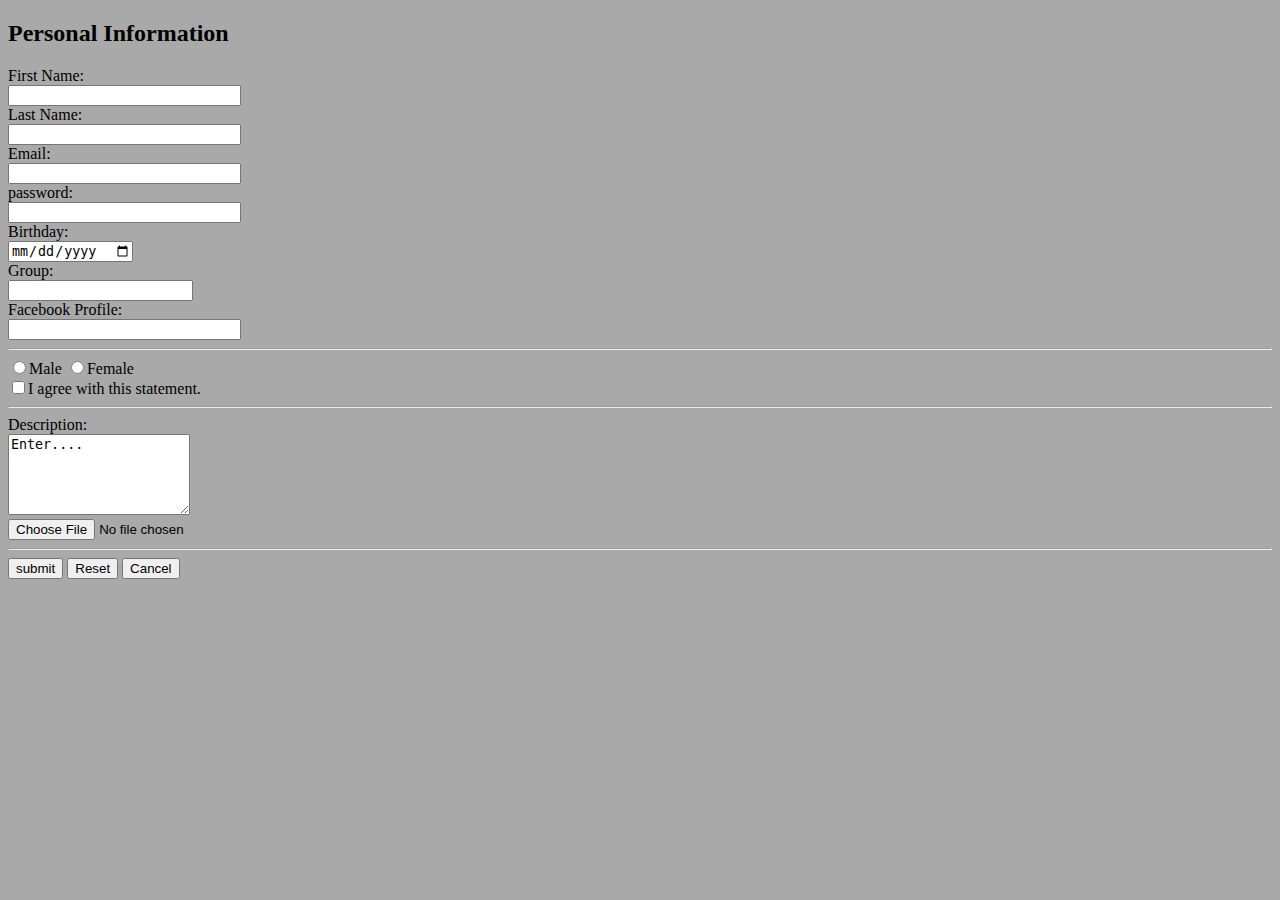
<file: html_form.html>
<!DOCTYPE html>
<html lang="en">
<head>
    <meta charset="UTF-8">
    <meta name="viewport" content="width=device-width, initial-scale=1.0">
    <title>Html_form</title>
    <link rel="stylesheet" href="form.css">
    
</head>
<body>
    <h2>Personal Information</h2>
  <form action="https://www.youtube.com/" method="host">
    <label for="fname">First Name:</label>
    <br>
    <input type="text" name="First_name" id="" size="26">
    <br>
    <label for="lname"> Last Name:</label>
    <br>
    <input type="text" name="Last_name" size="26">
    <br>
    <label for="email">Email:</label>
    <br>
    <input type="email" name="email" id="" size="26">
    <br>
    <label for="password">password:</label>
    <br>
    <input type="password" name="password" id="" size="26">
    <br>
    <label for="date">Birthday:</label>
    <br>
    <input type="date" name="bdate" size="26" value="Y-M-D">
    <br>
    <label for="">Group:</label>
    <br>
    <input type="number" name="" id="" size="26" >
    <br>
    <label for="">Facebook Profile:</label>
    <br>
    <input type="url" name="Profile" id="" size="26">
    <hr>
    <input type="radio" name="gender" value="Male">Male
    <input type="radio" name="gender" value="Female">Female
    <br>
    <input type="checkbox" name="gender" value="on">I agree with this statement.
    <br>
    <hr>
    <label for="Desp">Description:</label>
    <br>
    <textarea name="des" rows="5" cols="20">Enter....</textarea>
    <br>
    <input type="file" accept="/*" >
    <br>
    <hr>
    <button type="submit">submit</button>
    <button type="reset">Reset</button>
    <button type="cancel">Cancel</button>
    <!-- <button type="menu">Menu</button> -->
  </form>  
</body>
</html>
</file>
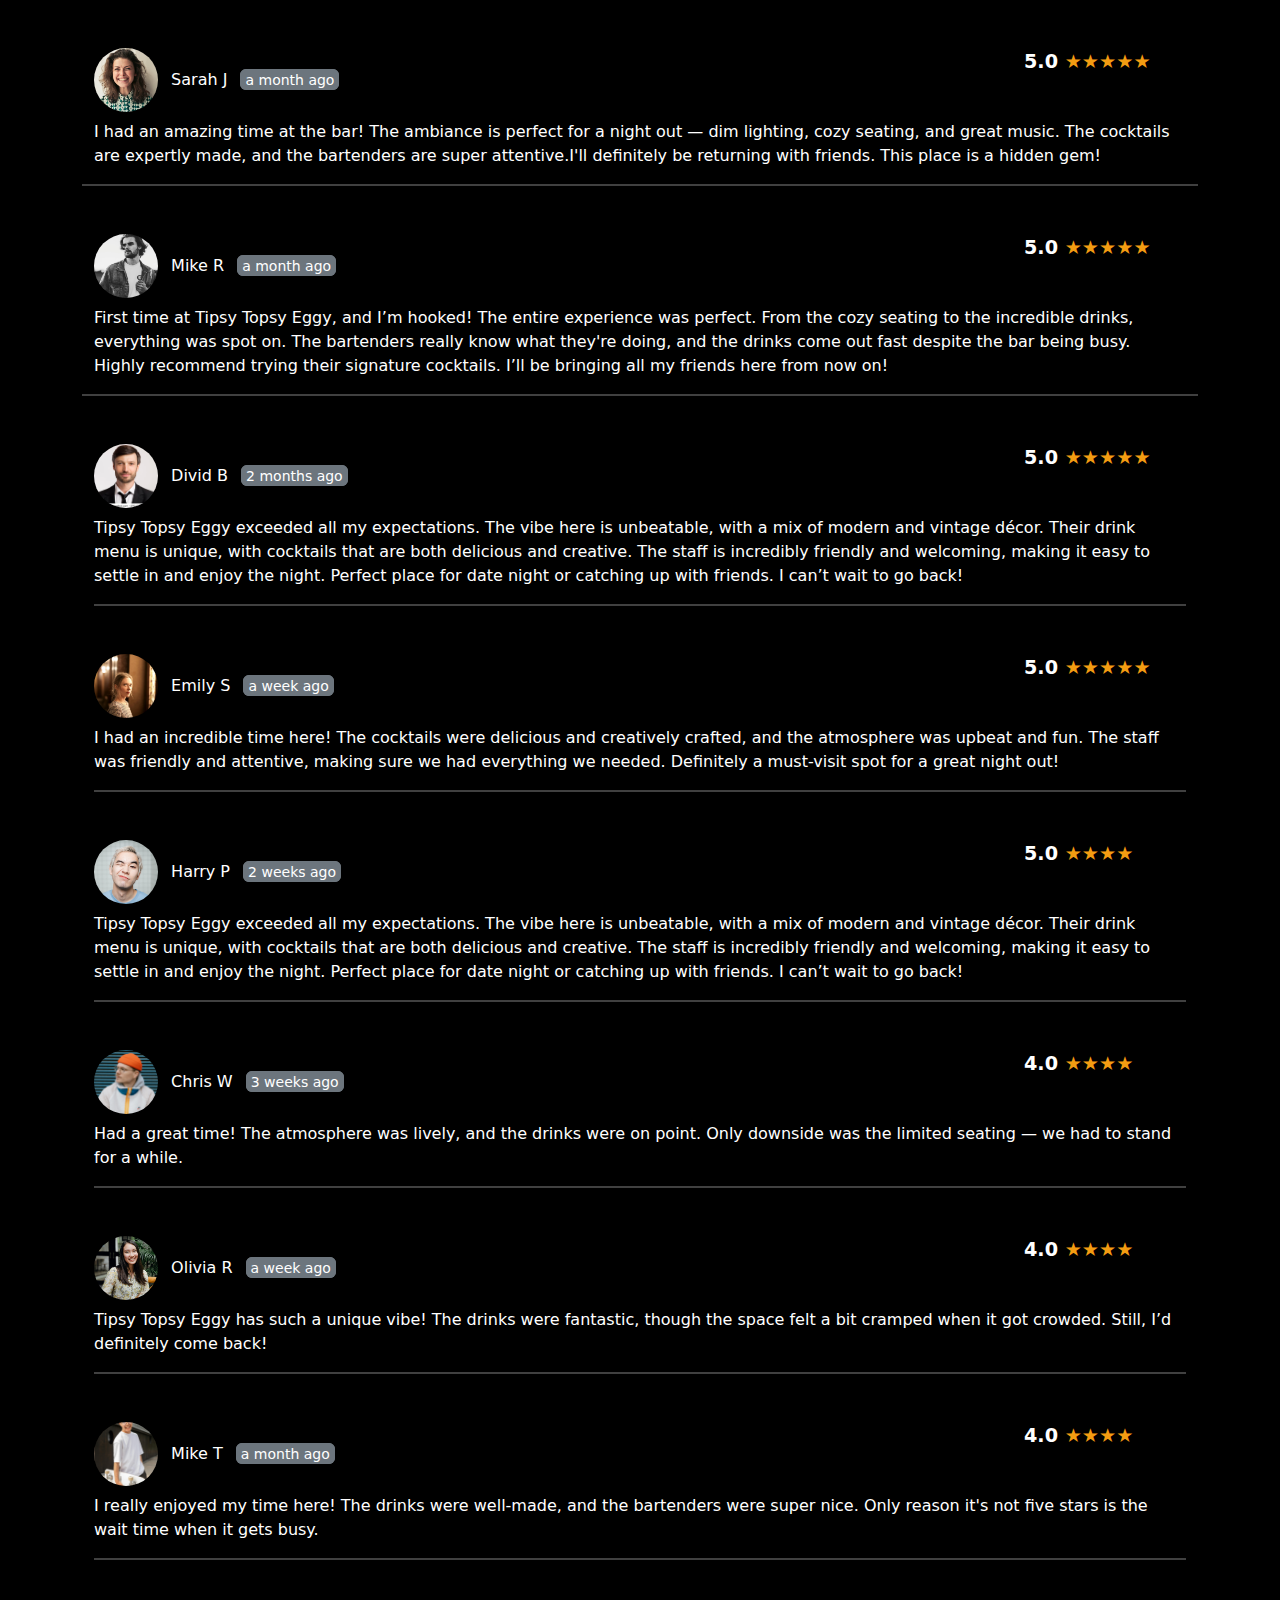
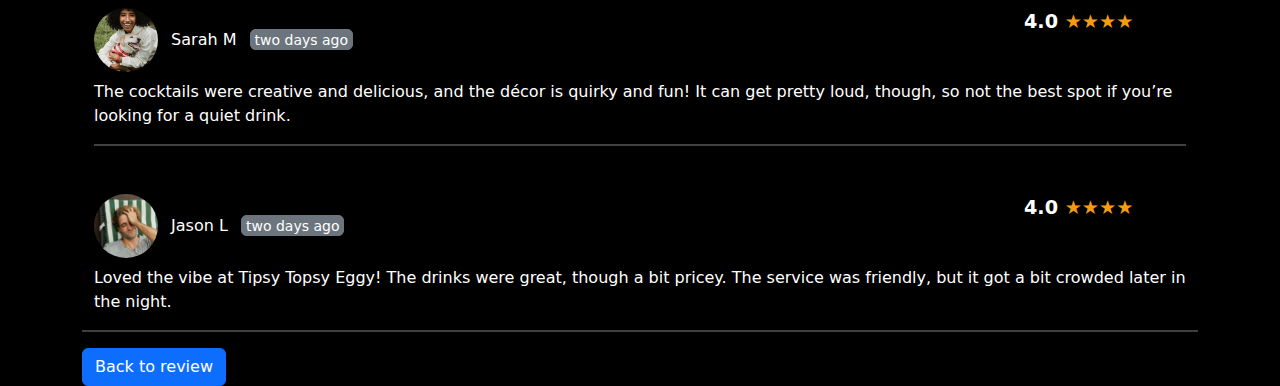
<file: review.html>
<!DOCTYPE html>
<html lang="en">
  <head>
    <meta charset="UTF-8" />
    <meta name="viewport" content="width=device-width, initial-scale=1.0" />
    <title>All Reviews</title>
    <link rel="stylesheet" href="css/all.min.css" />
    <link rel="stylesheet" href="css/bootstrap.min.css" />
    <link rel="stylesheet" href="css/style.css" />
    <link rel="stylesheet" href="css/header&footer.css />

    <link
      href="https://cdnjs.cloudflare.com/ajax/libs/font-awesome/5.15.1/css/all.min.css"
      rel="stylesheet"
    />

    <script src="js/bootstrap.bundle.min.js" defer></script>
  </head>
  <body>
    <div class="container">
      <!-- <div class="border border-opocity-10 rounded-3 m-3 p-4 shadow"> -->
      <div class="container mt-5">
        <div class="row">
          <div class="col-md-10">
            <img class="id" src="img/id3.jpg" alt="A photo of human" />
            <span class="mx-2 name">Sarah J</span>
            <span class="border border-secondary bg-secondary rounded">
              <small class="mx-1">a month ago</small>
            </span>
          </div>
          <div class="col-md-2">
            <div class="review-summary">
              5.0
              <span class="star-rating">
                &#9733;&#9733;&#9733;&#9733;&#9733;
              </span>
            </div>
          </div>
        </div>
        <p class="my-2">
          I had an amazing time at the bar! The ambiance is perfect for a night
          out — dim lighting, cozy seating, and great music. The cocktails are
          expertly made, and the bartenders are super attentive.I'll definitely
          be returning with friends. This place is a hidden gem!
        </p>
        <!-- <div class="row">
          <img
            class="bar_photo img-fluid w-30"
            src="img/bar1.jpg"
            alt="A photo of our bar"
          />
          <img
            class="bar_photo"
            src="img/bar2.webp"
            alt="Another photo of our bar"
          />
        </div> -->
      </div>
      <hr />
      <div class="container mt-5">
        <div class="row">
          <div class="col-md-10">
            <img class="id" src="img/id2.jpg" alt="A photo of human" />
            <span class="mx-2 name">Mike R</span>
            <span class="border border-secondary bg-secondary rounded">
              <small class="mx-1">a month ago</small>
            </span>
          </div>
          <div class="col-md-2">
            <div class="review-summary">
              5.0
              <span class="star-rating">
                &#9733;&#9733;&#9733;&#9733;&#9733;
              </span>
            </div>
          </div>
        </div>
        <p class="my-2">
          First time at Tipsy Topsy Eggy, and I’m hooked! The entire experience
          was perfect. From the cozy seating to the incredible drinks,
          everything was spot on. The bartenders really know what they're doing,
          and the drinks come out fast despite the bar being busy. Highly
          recommend trying their signature cocktails. I’ll be bringing all my
          friends here from now on!
        </p>

        <!-- <div class="row">
          <img
            class="bar_photo img-fluid w-30"
            src="img/bar1.jpg"
            alt="A photo of our bar"
          />
          <img
            class="bar_photo"
            src="img/bar2.webp"
            alt="Another photo of our bar" -->
        <!-- /> -->
        <!-- </div> -->
      </div>
      <hr />
      <div class="container mt-5">
        <div class="row">
          <div class="col-md-10">
            <img class="id" src="img/id1.webp" alt="A photo of human" />
            <span class="mx-2 name">Divid B</span>
            <span class="border border-secondary bg-secondary rounded">
              <small class="mx-1">2 months ago</small>
            </span>
          </div>
          <div class="col-md-2">
            <div class="review-summary">
              5.0
              <span class="star-rating">
                &#9733;&#9733;&#9733;&#9733;&#9733;
              </span>
            </div>
          </div>
        </div>
        <p class="my-2">
          Tipsy Topsy Eggy exceeded all my expectations. The vibe here is
          unbeatable, with a mix of modern and vintage décor. Their drink menu
          is unique, with cocktails that are both delicious and creative. The
          staff is incredibly friendly and welcoming, making it easy to settle
          in and enjoy the night. Perfect place for date night or catching up
          with friends. I can’t wait to go back!
        </p>
        <hr />
      </div>
      <div class="container mt-5">
        <div class="row">
          <div class="col-md-10">
            <img class="id" src="img/id4.jpg" alt="A photo of human" />
            <span class="mx-2 name">Emily S</span>
            <span class="border border-secondary bg-secondary rounded">
              <small class="mx-1">a week ago</small>
            </span>
          </div>
          <div class="col-md-2">
            <div class="review-summary">
              5.0
              <span class="star-rating">
                &#9733;&#9733;&#9733;&#9733;&#9733;
              </span>
            </div>
          </div>
        </div>
        <p class="my-2">
          I had an incredible time here! The cocktails were delicious and
          creatively crafted, and the atmosphere was upbeat and fun. The staff
          was friendly and attentive, making sure we had everything we needed.
          Definitely a must-visit spot for a great night out!
        </p>
        <hr />
      </div>
      <div class="container mt-5">
        <div class="row">
          <div class="col-md-10">
            <img class="id" src="img/id5.jpg" alt="A photo of human" />
            <span class="mx-2 name">Harry P</span>
            <span class="border border-secondary bg-secondary rounded">
              <small class="mx-1">2 weeks ago</small>
            </span>
          </div>
          <div class="col-md-2">
            <div class="review-summary">
              5.0
              <span class="star-rating"> &#9733;&#9733;&#9733;&#9733; </span>
            </div>
          </div>
        </div>
        <p class="my-2">
          Tipsy Topsy Eggy exceeded all my expectations. The vibe here is
          unbeatable, with a mix of modern and vintage décor. Their drink menu
          is unique, with cocktails that are both delicious and creative. The
          staff is incredibly friendly and welcoming, making it easy to settle
          in and enjoy the night. Perfect place for date night or catching up
          with friends. I can’t wait to go back!
        </p>
        <hr />
      </div>
      <div class="container mt-5">
        <div class="row">
          <div class="col-md-10">
            <img class="id" src="img/id6.jpg" alt="A photo of human" />
            <span class="mx-2 name">Chris W</span>
            <span class="border border-secondary bg-secondary rounded">
              <small class="mx-1">3 weeks ago</small>
            </span>
          </div>
          <div class="col-md-2">
            <div class="review-summary">
              4.0
              <span class="star-rating"> &#9733;&#9733;&#9733;&#9733; </span>
            </div>
          </div>
        </div>
        <p class="my-2">
          Had a great time! The atmosphere was lively, and the drinks were on
          point. Only downside was the limited seating — we had to stand for a
          while.
        </p>
        <hr />
      </div>
      <div class="container mt-5">
        <div class="row">
          <div class="col-md-10">
            <img class="id" src="img/id7.jpg" alt="A photo of human" />
            <span class="mx-2 name">Olivia R</span>
            <span class="border border-secondary bg-secondary rounded">
              <small class="mx-1">a week ago</small>
            </span>
          </div>
          <div class="col-md-2">
            <div class="review-summary">
              4.0
              <span class="star-rating"> &#9733;&#9733;&#9733;&#9733; </span>
            </div>
          </div>
        </div>
        <p class="my-2">
          Tipsy Topsy Eggy has such a unique vibe! The drinks were fantastic,
          though the space felt a bit cramped when it got crowded. Still, I’d
          definitely come back!
        </p>
        <hr />
      </div>
      <div class="container mt-5">
        <div class="row">
          <div class="col-md-10">
            <img class="id" src="img/id8.jpg" alt="A photo of human" />
            <span class="mx-2 name">Mike T</span>
            <span class="border border-secondary bg-secondary rounded">
              <small class="mx-1">a month ago</small>
            </span>
          </div>
          <div class="col-md-2">
            <div class="review-summary">
              4.0
              <span class="star-rating"> &#9733;&#9733;&#9733;&#9733; </span>
            </div>
          </div>
        </div>
        <p class="my-2">
          I really enjoyed my time here! The drinks were well-made, and the
          bartenders were super nice. Only reason it's not five stars is the
          wait time when it gets busy.
        </p>
        <hr />
      </div>
      <div class="container mt-5">
        <div class="row">
          <div class="col-md-10">
            <img class="id" src="img/id9.jpg" alt="A photo of human" />
            <span class="mx-2 name">Sarah M</span>
            <span class="border border-secondary bg-secondary rounded">
              <small class="mx-1">two days ago</small>
            </span>
          </div>
          <div class="col-md-2">
            <div class="review-summary">
              4.0
              <span class="star-rating"> &#9733;&#9733;&#9733;&#9733; </span>
            </div>
          </div>
        </div>
        <p class="my-2">
          The cocktails were creative and delicious, and the décor is quirky and
          fun! It can get pretty loud, though, so not the best spot if you’re
          looking for a quiet drink.
        </p>
        <hr />
      </div>
      <div class="container mt-5">
        <div class="row">
          <div class="col-md-10">
            <img class="id" src="img/id10.jpg" alt="A photo of human" />
            <span class="mx-2 name">Jason L</span>
            <span class="border border-secondary bg-secondary rounded">
              <small class="mx-1">two days ago</small>
            </span>
          </div>
          <div class="col-md-2">
            <div class="review-summary">
              4.0
              <span class="star-rating"> &#9733;&#9733;&#9733;&#9733; </span>
            </div>
          </div>
        </div>
        <p class="my-2">
          Loved the vibe at Tipsy Topsy Eggy! The drinks were great, though a
          bit pricey. The service was friendly, but it got a bit crowded later
          in the night.
        </p>
      </div>
        <hr />
  
   
      <a class="btn btn-primary" href="index.html" role="button"
        >Back to review</a
    </div>
  </body>
</html>
</file>
<file: form.css>
body{
    background-color: darkgray;
}
</file>
<file: css/style.css>
body {
  background-color: black;
}
span {
  color: white;
}
p {
  color: white;
}
h3 {
  color: white;
}
.star-rating {
  color: #f39c12;
}

.review-summary {
  font-weight: 800;
  font-size: larger;
  color: white;
}

.bar-container {
  display: flex;
  align-items: center;
}

.rating-bar {
  background-color: #f0f0f0;
  border-radius: 5px;
  padding: 5px;
}
.rating-value {
  font-weight: bold;
  color: #28a745;
}

.progress-bar {
  background-color: #8e44ad;
}

.id {
  border-radius: 50%;
  width: 4rem;
  height: 4rem;
}

.bar_photo {
  width: 100px;
  height: 50px;
}

hr {
  border: 1px solid white;
}

.id {
  object-fit: cover;
}
</file>
